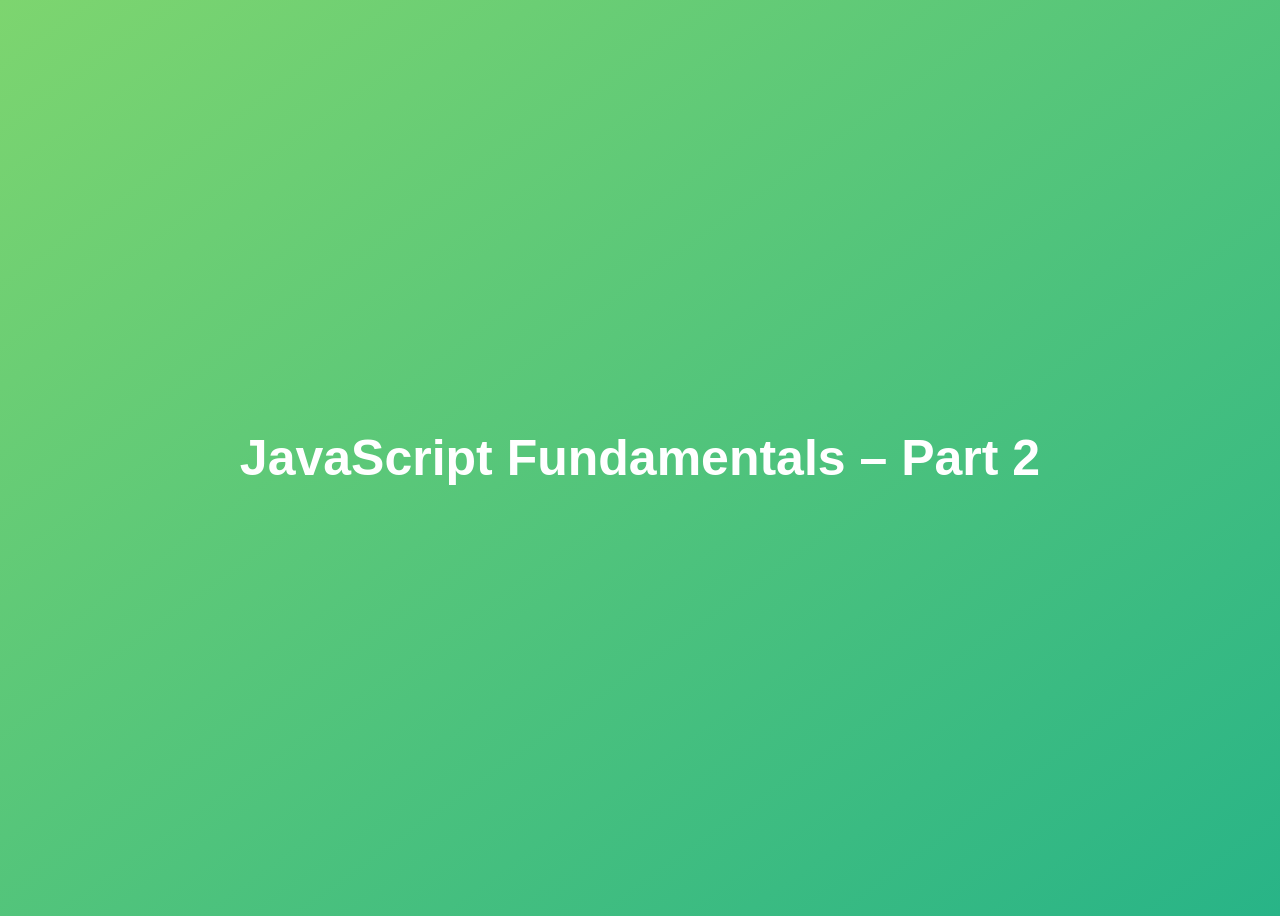
<file: 02-Fundamentals-Part-2/index.html>
<!DOCTYPE html>
<html lang="en">
  <head>
    <meta charset="UTF-8" />
    <meta name="viewport" content="width=device-width, initial-scale=1.0" />
    <meta http-equiv="X-UA-Compatible" content="ie=edge" />
    <title>JavaScript Fundamentals – Part 2</title>
    <style>
      body {
        height: 100vh;
        display: flex;
        align-items: center;
        background: linear-gradient(to top left, #28b487, #7dd56f);
      }
      h1 {
        font-family: sans-serif;
        font-size: 50px;
        line-height: 1.3;
        width: 100%;
        padding: 30px;
        text-align: center;
        color: white;
      }
    </style>
  </head>
  <body>
    <h1>JavaScript Fundamentals – Part 2</h1>
    <script src="script.js"></script>
  </body>
</html>
</file>
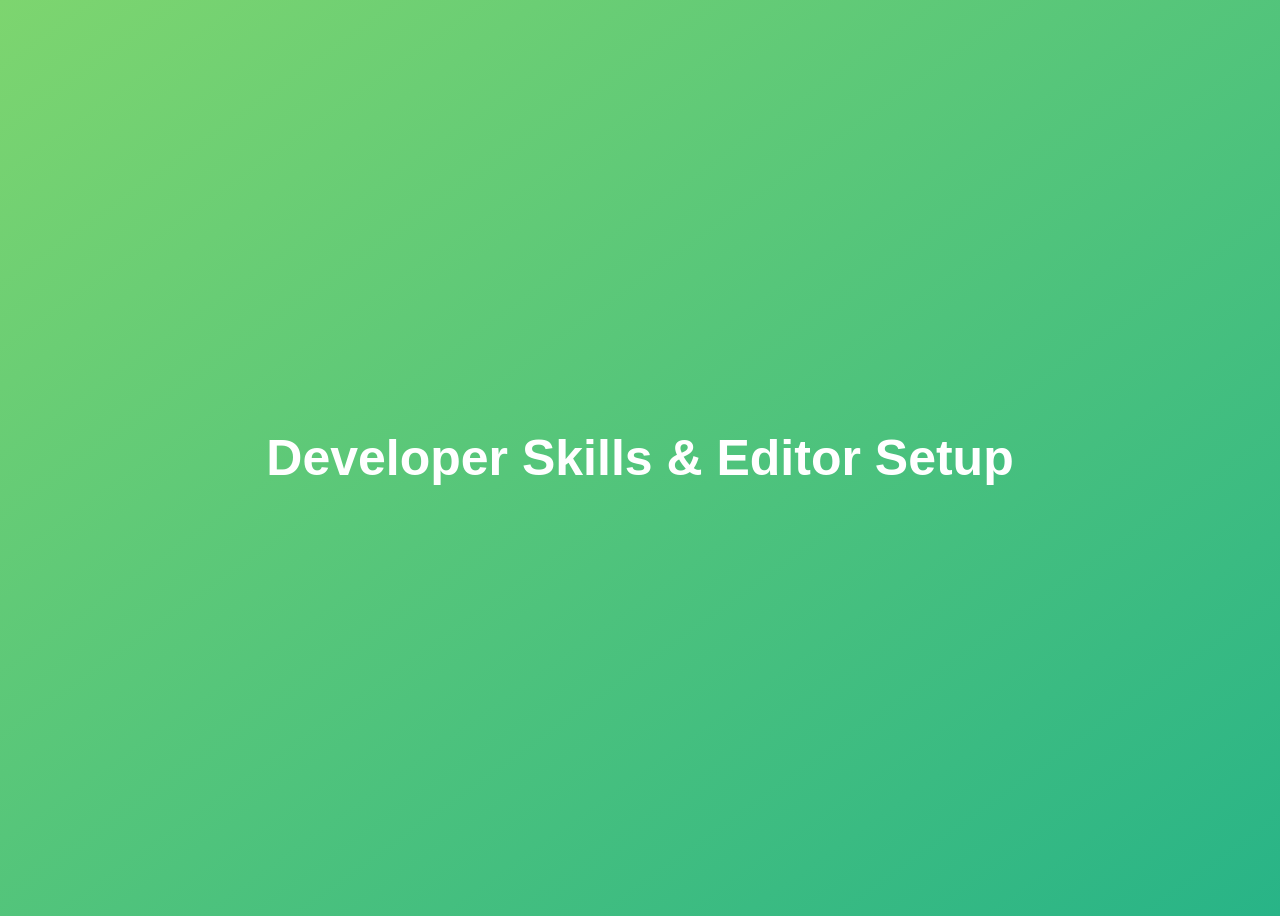
<file: 03-Developer-Skills/index.html>
<!DOCTYPE html>
<html lang="en">
  <head>
    <meta charset="UTF-8" />
    <meta name="viewport" content="width=device-width, initial-scale=1.0" />
    <meta http-equiv="X-UA-Compatible" content="ie=edge" />
    <title>Developer Skills & Editor Setup</title>
    <style>
      body {
        height: 100vh;
        display: flex;
        align-items: center;
        background: linear-gradient(to top left, #28b487, #7dd56f);
      }
      h1 {
        font-family: sans-serif;
        font-size: 50px;
        line-height: 1.3;
        width: 100%;
        padding: 30px;
        text-align: center;
        color: white;
      }
    </style>
  </head>
  <body>
    <h1>Developer Skills & Editor Setup</h1>
    <script src="script.js"></script>
  </body>
</html>
</file>
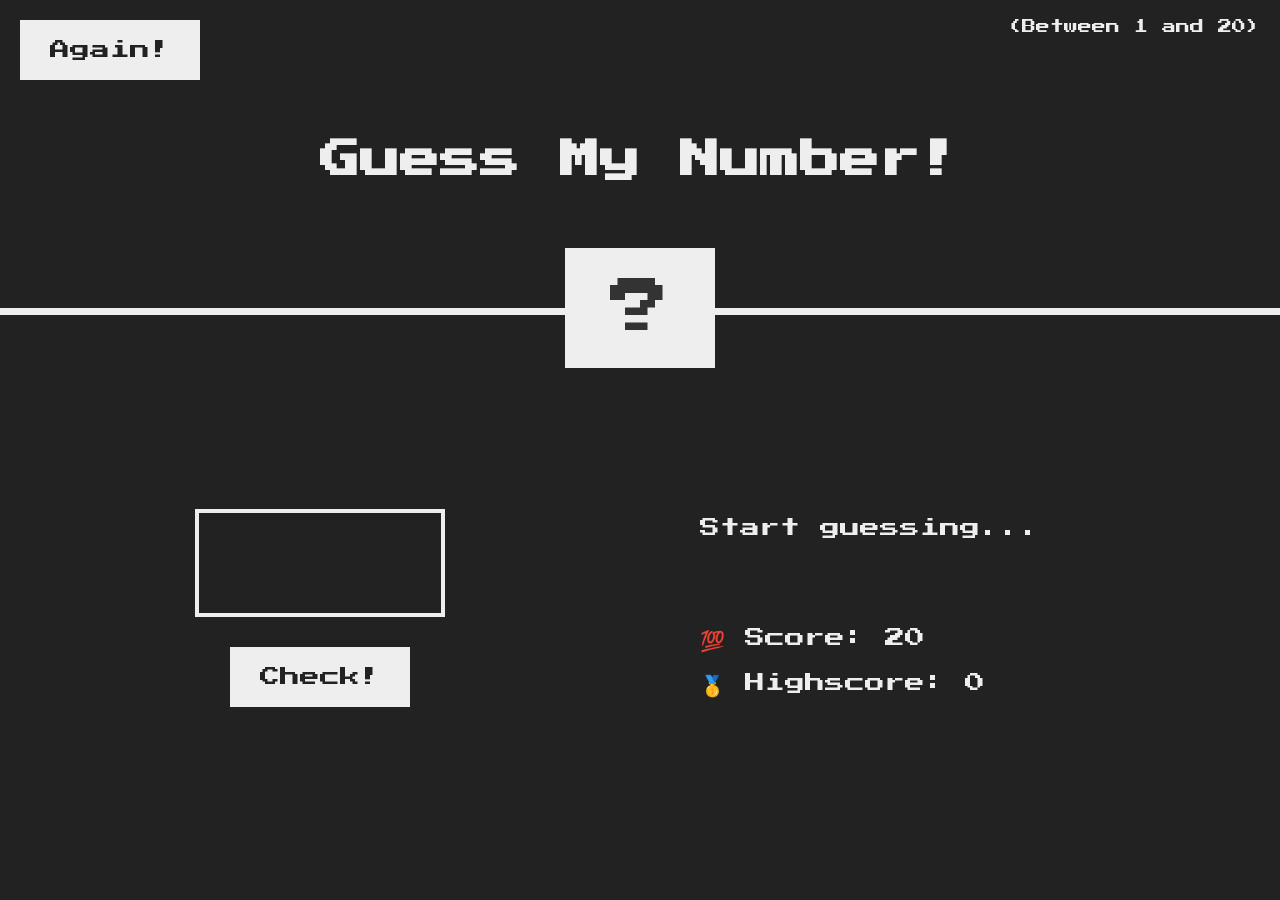
<file: 04-Baby-Steps/index.html>
<!DOCTYPE html>
<html lang="en">
  <head>
    <meta charset="UTF-8" />
    <meta name="viewport" content="width=device-width, initial-scale=1.0" />
    <meta http-equiv="X-UA-Compatible" content="ie=edge" />
    <link rel="stylesheet" href="style.css" />
    <title>Guess My Number!</title>
  </head>
  <body>
    <header>
      <h1>Guess My Number!</h1>
      <p class="between">(Between 1 and 20)</p>
      <button class="btn again">Again!</button>
      <div class="number">?</div>
    </header>
    <main>
      <section class="left">
        <input type="number" class="guess" />
        <button class="btn check">Check!</button>
      </section>
      <section class="right">
        <p class="message">Start guessing...</p>
        <p class="label-score">💯 Score: <span class="score"></span></p>
        <p class="label-highscore">
          🥇 Highscore: <span class="highscore">0</span>
        </p>
      </section>
    </main>
    <script src="script.js"></script>
  </body>
</html>
</file>
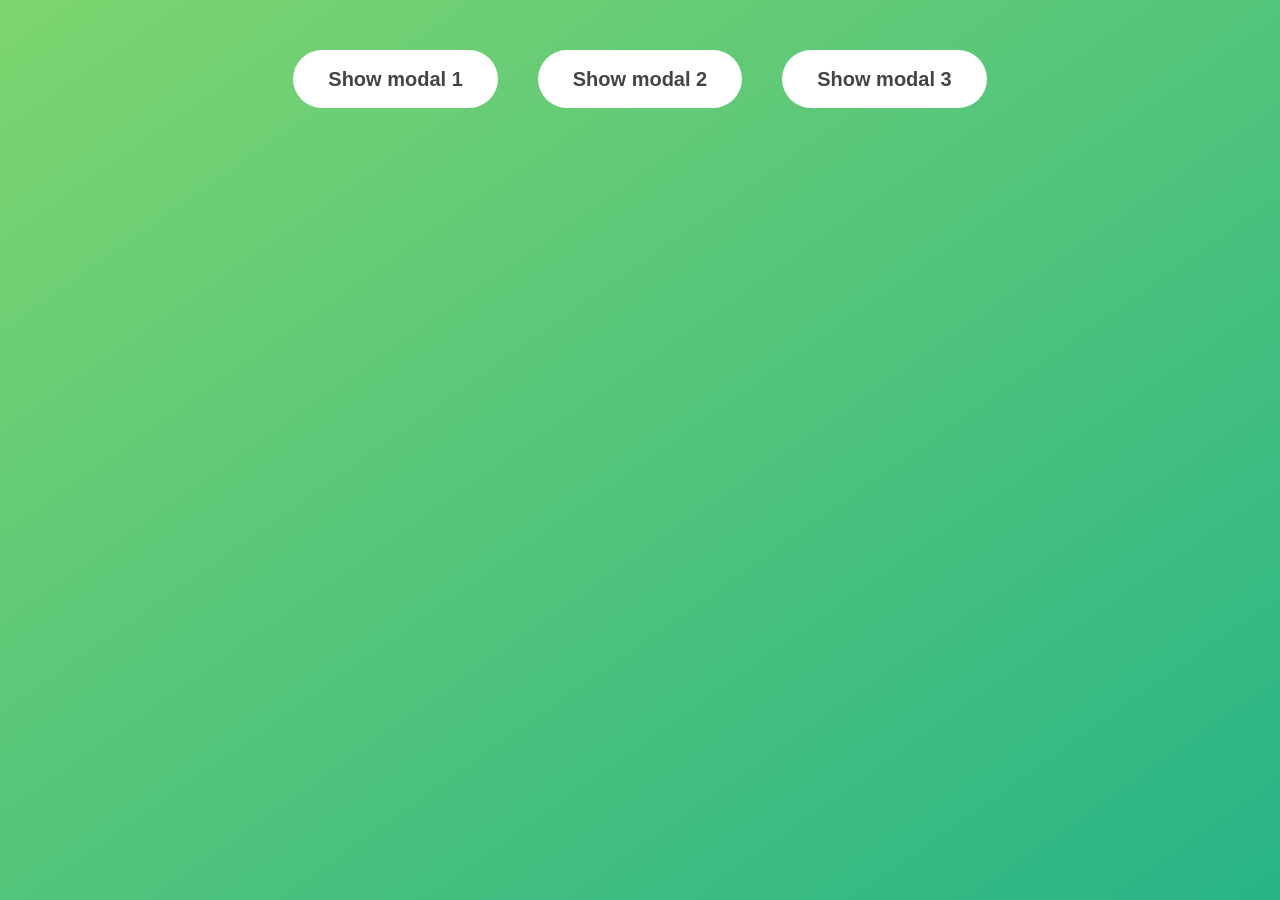
<file: 05-Modal/index.html>
<!DOCTYPE html>
<html lang="en">
  <head>
    <meta charset="UTF-8" />
    <meta name="viewport" content="width=device-width, initial-scale=1.0" />
    <meta http-equiv="X-UA-Compatible" content="ie=edge" />
    <link rel="stylesheet" href="style.css" />
    <title>Modal window</title>
  </head>
  <body>
    <button class="show-modal">Show modal 1</button>
    <button class="show-modal">Show modal 2</button>
    <button class="show-modal">Show modal 3</button>

    <div class="modal hidden">
      <button class="close-modal">&times;</button>
      <h1>I'm a modal window 😍</h1>
      <p>
        Lorem ipsum dolor sit amet, consectetur adipisicing elit, sed do eiusmod
        tempor incididunt ut labore et dolore magna aliqua. Ut enim ad minim
        veniam, quis nostrud exercitation ullamco laboris nisi ut aliquip ex ea
        commodo consequat. Duis aute irure dolor in reprehenderit in voluptate
        velit esse cillum dolore eu fugiat nulla pariatur. Excepteur sint
        occaecat cupidatat non proident, sunt in culpa qui officia deserunt
        mollit anim id est laborum.
      </p>
    </div>
    <div class="overlay hidden"></div>

    <script src="script.js"></script>
  </body>
</html>
</file>
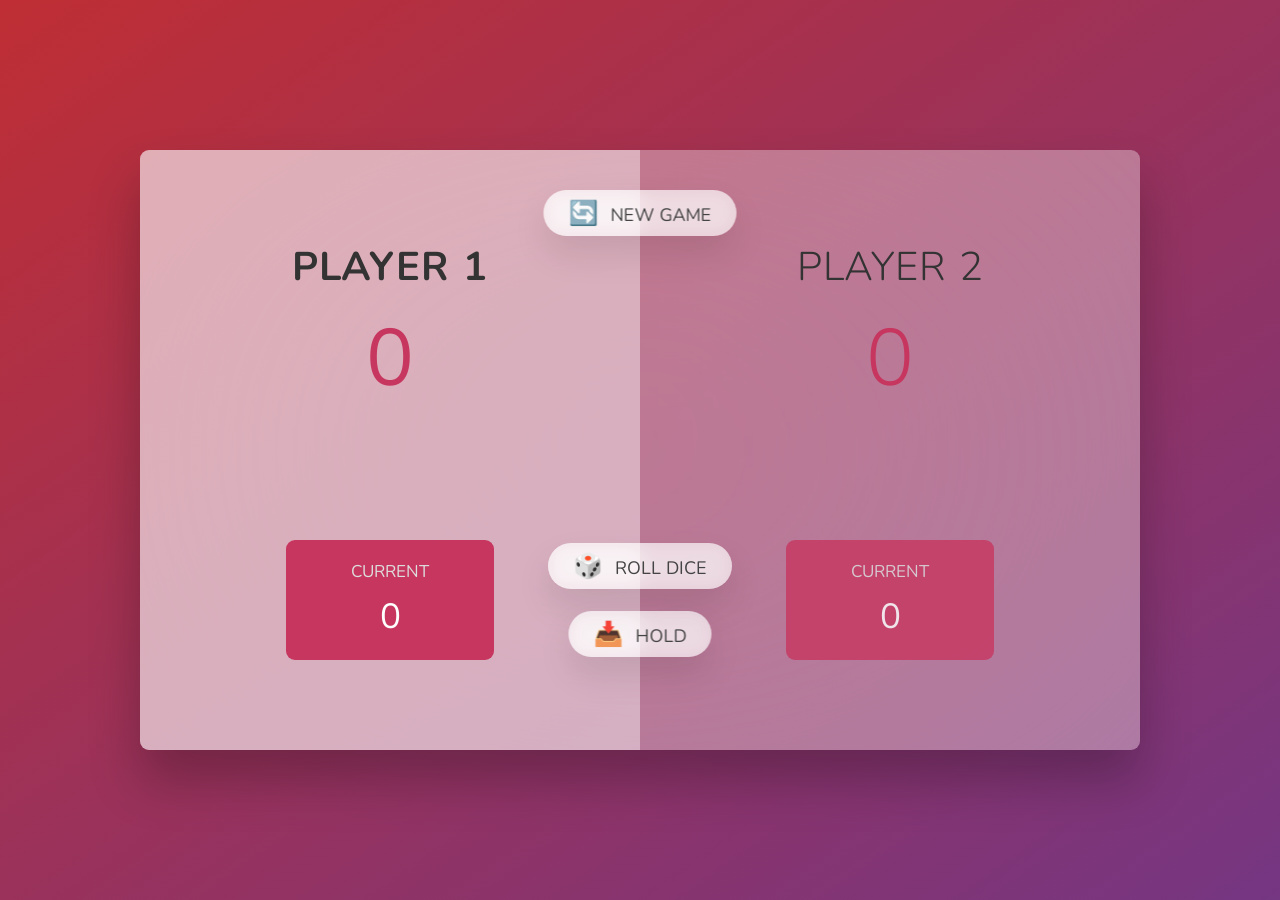
<file: 06-Pig-Game/index.html>
<!DOCTYPE html>
<html lang="en">
  <head>
    <meta charset="UTF-8" />
    <meta name="viewport" content="width=device-width, initial-scale=1.0" />
    <meta http-equiv="X-UA-Compatible" content="ie=edge" />
    <link rel="stylesheet" href="style.css" />
    <title>Pig Game</title>
  </head>
  <body>
    <main>
      <section class="player player--0 player--active">
        <h2 class="name" id="name--0">Player 1</h2>
        <p class="score" id="score--0">43</p>
        <div class="current">
          <p class="current-label">Current</p>
          <p class="current-score" id="current--0">0</p>
        </div>
      </section>
      <section class="player player--1">
        <h2 class="name" id="name--1">Player 2</h2>
        <p class="score" id="score--1">24</p>
        <div class="current">
          <p class="current-label">Current</p>
          <p class="current-score" id="current--1">0</p>
        </div>
      </section>

      <img src="dice-5.png" alt="Playing dice" class="dice" />
      <button class="btn btn--new">🔄 New game</button>
      <button class="btn btn--roll">🎲 Roll dice</button>
      <button class="btn btn--hold">📥 Hold</button>
    </main>
    <script src="script.js"></script>
  </body>
</html>
</file>
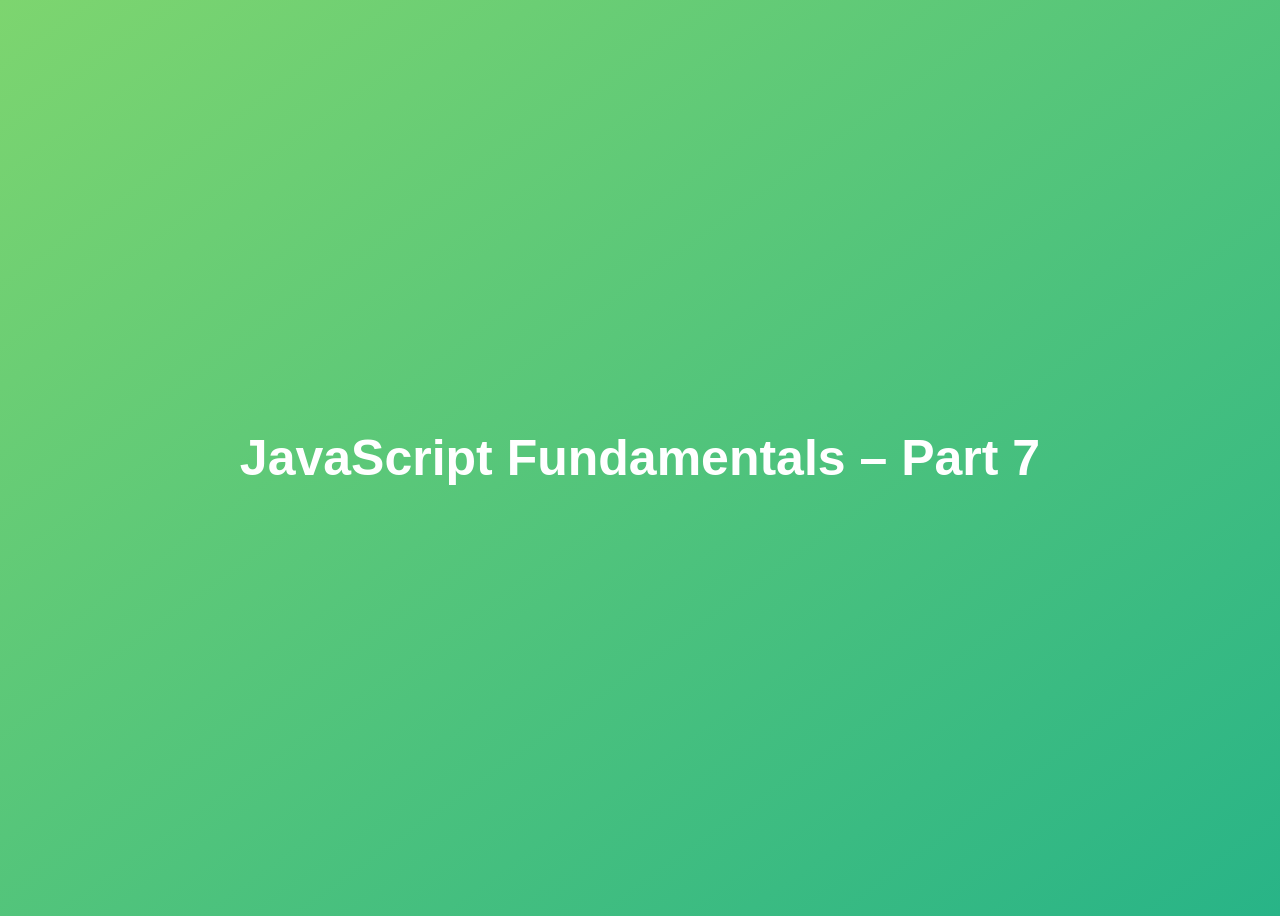
<file: 07-Scope/index.html>
<!DOCTYPE html>
<html lang="en">
  <head>
    <meta charset="UTF-8" />
    <meta name="viewport" content="width=device-width, initial-scale=1.0" />
    <meta http-equiv="X-UA-Compatible" content="ie=edge" />
    <title>JavaScript Fundamentals – Part 7</title>
    <style>
      body {
        height: 100vh;
        display: flex;
        align-items: center;
        background: linear-gradient(to top left, #28b487, #7dd56f);
      }
      h1 {
        font-family: sans-serif;
        font-size: 50px;
        line-height: 1.3;
        width: 100%;
        padding: 30px;
        text-align: center;
        color: white;
      }
    </style>
  </head>
  <body>
    <h1>JavaScript Fundamentals – Part 7</h1>
    <script src="script.js"></script>
  </body>
</html>
</file>
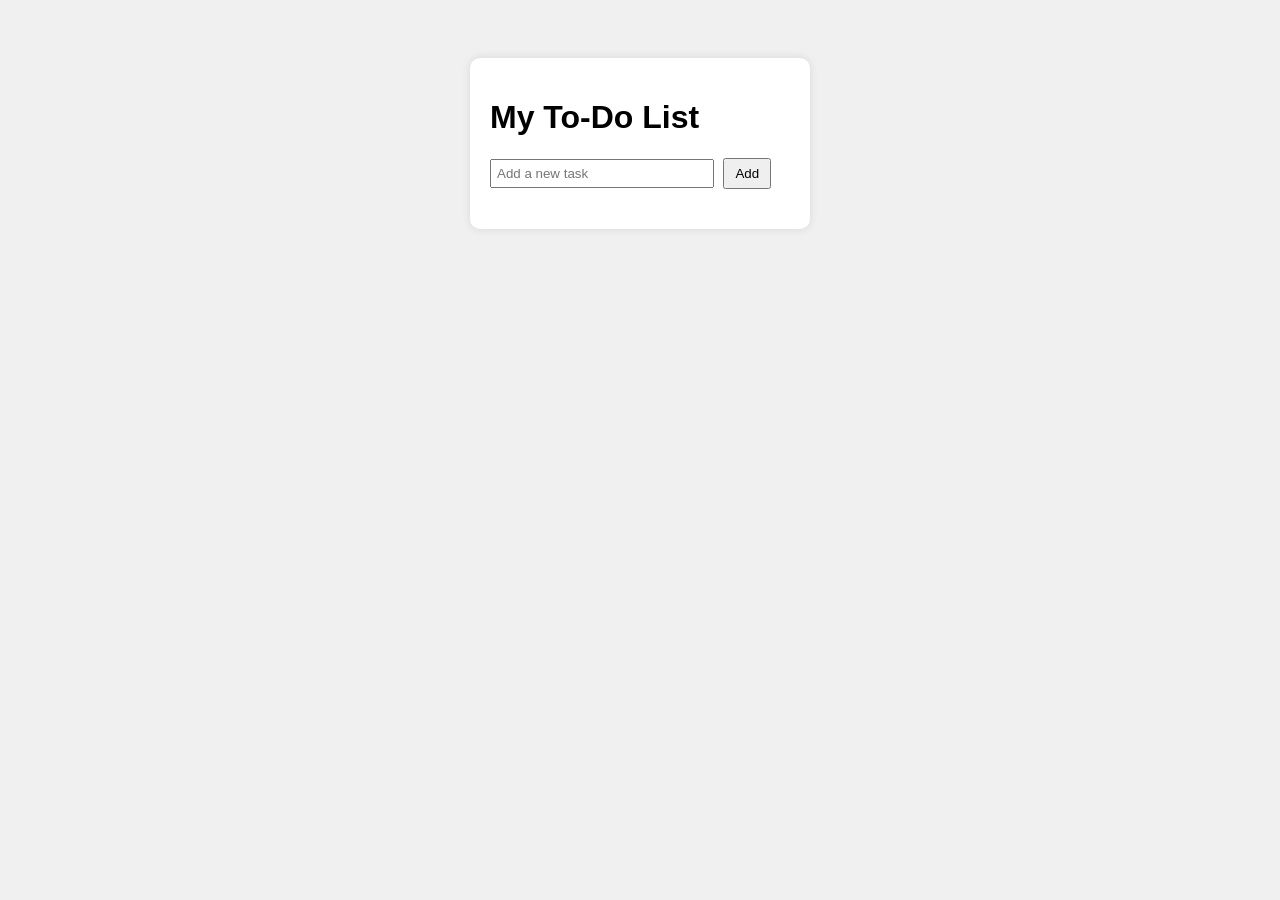
<file: todo-app/index.html>
<!DOCTYPE html>
<html lang="en">
<head>
  <meta charset="UTF-8" />
  <meta name="viewport" content="width=device-width, initial-scale=1.0"/>
  <title>To-Do List</title>
  <link rel="stylesheet" href="style.css" />
</head>
<body>
  <div class="container">
    <h1>My To-Do List</h1>
    <input id="todo-input" type="text" placeholder="Add a new task" />
    <button id="add-button">Add</button>
    <ul id="todo-list"></ul>
  </div>

  <script src="script.js"></script>
</body>
</html>
</file>
<file: 04-Baby-Steps/style.css>
@import url('https://fonts.googleapis.com/css?family=Press+Start+2P&display=swap');

* {
  margin: 0;
  padding: 0;
  box-sizing: inherit;
}

html {
  font-size: 62.5%;
  box-sizing: border-box;
}

body {
  font-family: 'Press Start 2P', sans-serif;
  color: #eee;
  background-color: #222;
  /* background-color: #60b347; */
}

/* LAYOUT */
header {
  position: relative;
  height: 35vh;
  border-bottom: 7px solid #eee;
}

main {
  height: 65vh;
  color: #eee;
  display: flex;
  align-items: center;
  justify-content: space-around;
}

.left {
  width: 52rem;
  display: flex;
  flex-direction: column;
  align-items: center;
}

.right {
  width: 52rem;
  font-size: 2rem;
}

/* ELEMENTS STYLE */
h1 {
  font-size: 4rem;
  text-align: center;
  position: absolute;
  width: 100%;
  top: 52%;
  left: 50%;
  transform: translate(-50%, -50%);
}

.number {
  background: #eee;
  color: #333;
  font-size: 6rem;
  width: 15rem;
  padding: 3rem 0rem;
  text-align: center;
  position: absolute;
  bottom: 0;
  left: 50%;
  transform: translate(-50%, 50%);
}

.between {
  font-size: 1.4rem;
  position: absolute;
  top: 2rem;
  right: 2rem;
}

.again {
  position: absolute;
  top: 2rem;
  left: 2rem;
}

.guess {
  background: none;
  border: 4px solid #eee;
  font-family: inherit;
  color: inherit;
  font-size: 5rem;
  padding: 2.5rem;
  width: 25rem;
  text-align: center;
  display: block;
  margin-bottom: 3rem;
}

.btn {
  border: none;
  background-color: #eee;
  color: #222;
  font-size: 2rem;
  font-family: inherit;
  padding: 2rem 3rem;
  cursor: pointer;
}

.btn:hover {
  background-color: #ccc;
}

.message {
  margin-bottom: 8rem;
  height: 3rem;
}

.label-score {
  margin-bottom: 2rem;
}
</file>
<file: 05-Modal/style.css>
* {
  margin: 0;
  padding: 0;
  box-sizing: inherit;
}

html {
  font-size: 62.5%;
  box-sizing: border-box;
}

body {
  font-family: sans-serif;
  color: #333;
  line-height: 1.5;
  height: 100vh;
  position: relative;
  display: flex;
  align-items: flex-start;
  justify-content: center;
  background: linear-gradient(to top left, #28b487, #7dd56f);
}

.show-modal {
  font-size: 2rem;
  font-weight: 600;
  padding: 1.75rem 3.5rem;
  margin: 5rem 2rem;
  border: none;
  background-color: #fff;
  color: #444;
  border-radius: 10rem;
  cursor: pointer;
}

.close-modal {
  position: absolute;
  top: 1.2rem;
  right: 2rem;
  font-size: 5rem;
  color: #333;
  cursor: pointer;
  border: none;
  background: none;
}

h1 {
  font-size: 2.5rem;
  margin-bottom: 2rem;
}

p {
  font-size: 1.8rem;
}

/* -------------------------- */
/* CLASSES TO MAKE MODAL WORK */
.hidden {
  display: none;
}

.modal {
  position: absolute;
  top: 50%;
  left: 50%;
  transform: translate(-50%, -50%);
  width: 70%;

  background-color: white;
  padding: 6rem;
  border-radius: 5px;
  box-shadow: 0 3rem 5rem rgba(0, 0, 0, 0.3);
  z-index: 10;
}

.overlay {
  position: absolute;
  top: 0;
  left: 0;
  width: 100%;
  height: 100%;
  background-color: rgba(0, 0, 0, 0.6);
  backdrop-filter: blur(3px);
  z-index: 5;
}
</file>
<file: 06-Pig-Game/style.css>
@import url("https://fonts.googleapis.com/css2?family=Nunito&display=swap");

* {
  margin: 0;
  padding: 0;
  box-sizing: inherit;
}

html {
  font-size: 62.5%;
  box-sizing: border-box;
}

body {
  font-family: "Nunito", sans-serif;
  font-weight: 400;
  height: 100vh;
  color: #333;
  background-image: linear-gradient(to top left, #753682 0%, #bf2e34 100%);
  display: flex;
  align-items: center;
  justify-content: center;
}

/* LAYOUT */
main {
  position: relative;
  width: 100rem;
  height: 60rem;
  background-color: rgba(255, 255, 255, 0.35);
  backdrop-filter: blur(200px);
  filter: blur();
  box-shadow: 0 3rem 5rem rgba(0, 0, 0, 0.25);
  border-radius: 9px;
  overflow: hidden;
  display: flex;
}

.player {
  flex: 50%;
  padding: 9rem;
  display: flex;
  flex-direction: column;
  align-items: center;
  transition: all 0.75s;
}

/* ELEMENTS */
.name {
  position: relative;
  font-size: 4rem;
  text-transform: uppercase;
  letter-spacing: 1px;
  word-spacing: 2px;
  font-weight: 300;
  margin-bottom: 1rem;
}

.score {
  font-size: 8rem;
  font-weight: 300;
  color: #c7365f;
  margin-bottom: auto;
}

.player--active {
  background-color: rgba(255, 255, 255, 0.4);
}
.player--active .name {
  font-weight: 700;
}
.player--active .score {
  font-weight: 400;
}

.player--active .current {
  opacity: 1;
}

.current {
  background-color: #c7365f;
  opacity: 0.8;
  border-radius: 9px;
  color: #fff;
  width: 65%;
  padding: 2rem;
  text-align: center;
  transition: all 0.75s;
}

.current-label {
  text-transform: uppercase;
  margin-bottom: 1rem;
  font-size: 1.7rem;
  color: #ddd;
}

.current-score {
  font-size: 3.5rem;
}

/* ABSOLUTE POSITIONED ELEMENTS */
.btn {
  position: absolute;
  left: 50%;
  transform: translateX(-50%);
  color: #444;
  background: none;
  border: none;
  font-family: inherit;
  font-size: 1.8rem;
  text-transform: uppercase;
  cursor: pointer;
  font-weight: 400;
  transition: all 0.2s;

  background-color: white;
  background-color: rgba(255, 255, 255, 0.6);
  backdrop-filter: blur(10px);

  padding: 0.7rem 2.5rem;
  border-radius: 50rem;
  box-shadow: 0 1.75rem 3.5rem rgba(0, 0, 0, 0.1);
}

.btn::first-letter {
  font-size: 2.4rem;
  display: inline-block;
  margin-right: 0.7rem;
}

.btn--new {
  top: 4rem;
}
.btn--roll {
  top: 39.3rem;
}
.btn--hold {
  top: 46.1rem;
}

.btn:active {
  transform: translate(-50%, 3px);
  box-shadow: 0 1rem 2rem rgba(0, 0, 0, 0.15);
}

.btn:focus {
  outline: none;
}

.dice {
  position: absolute;
  left: 50%;
  top: 16.5rem;
  transform: translateX(-50%);
  height: 10rem;
  box-shadow: 0 2rem 5rem rgba(0, 0, 0, 0.2);
}

.player--winner {
  background-color: #2f2f2f;
}

.player--winner .name {
  font-weight: 700;
  color: #c7365f;
}

.hidden {
  display: none;
}
</file>
<file: todo-app/style.css>
body {
  font-family: sans-serif;
  display: flex;
  justify-content: center;
  padding-top: 50px;
  background: #f0f0f0;
}

.container {
  background: white;
  padding: 20px;
  border-radius: 10px;
  width: 300px;
  box-shadow: 0 0 10px rgba(0, 0, 0, 0.1);
}

input {
  width: 70%;
  padding: 5px;
}

button {
  padding: 6px 10px;
  margin-left: 5px;
}

ul {
  list-style: none;
  padding: 0;
  margin-top: 20px;
}

li {
  display: flex;
  justify-content: space-between;
  background: #eee;
  margin-bottom: 5px;
  padding: 5px 10px;
  border-radius: 5px;
}
</file>
